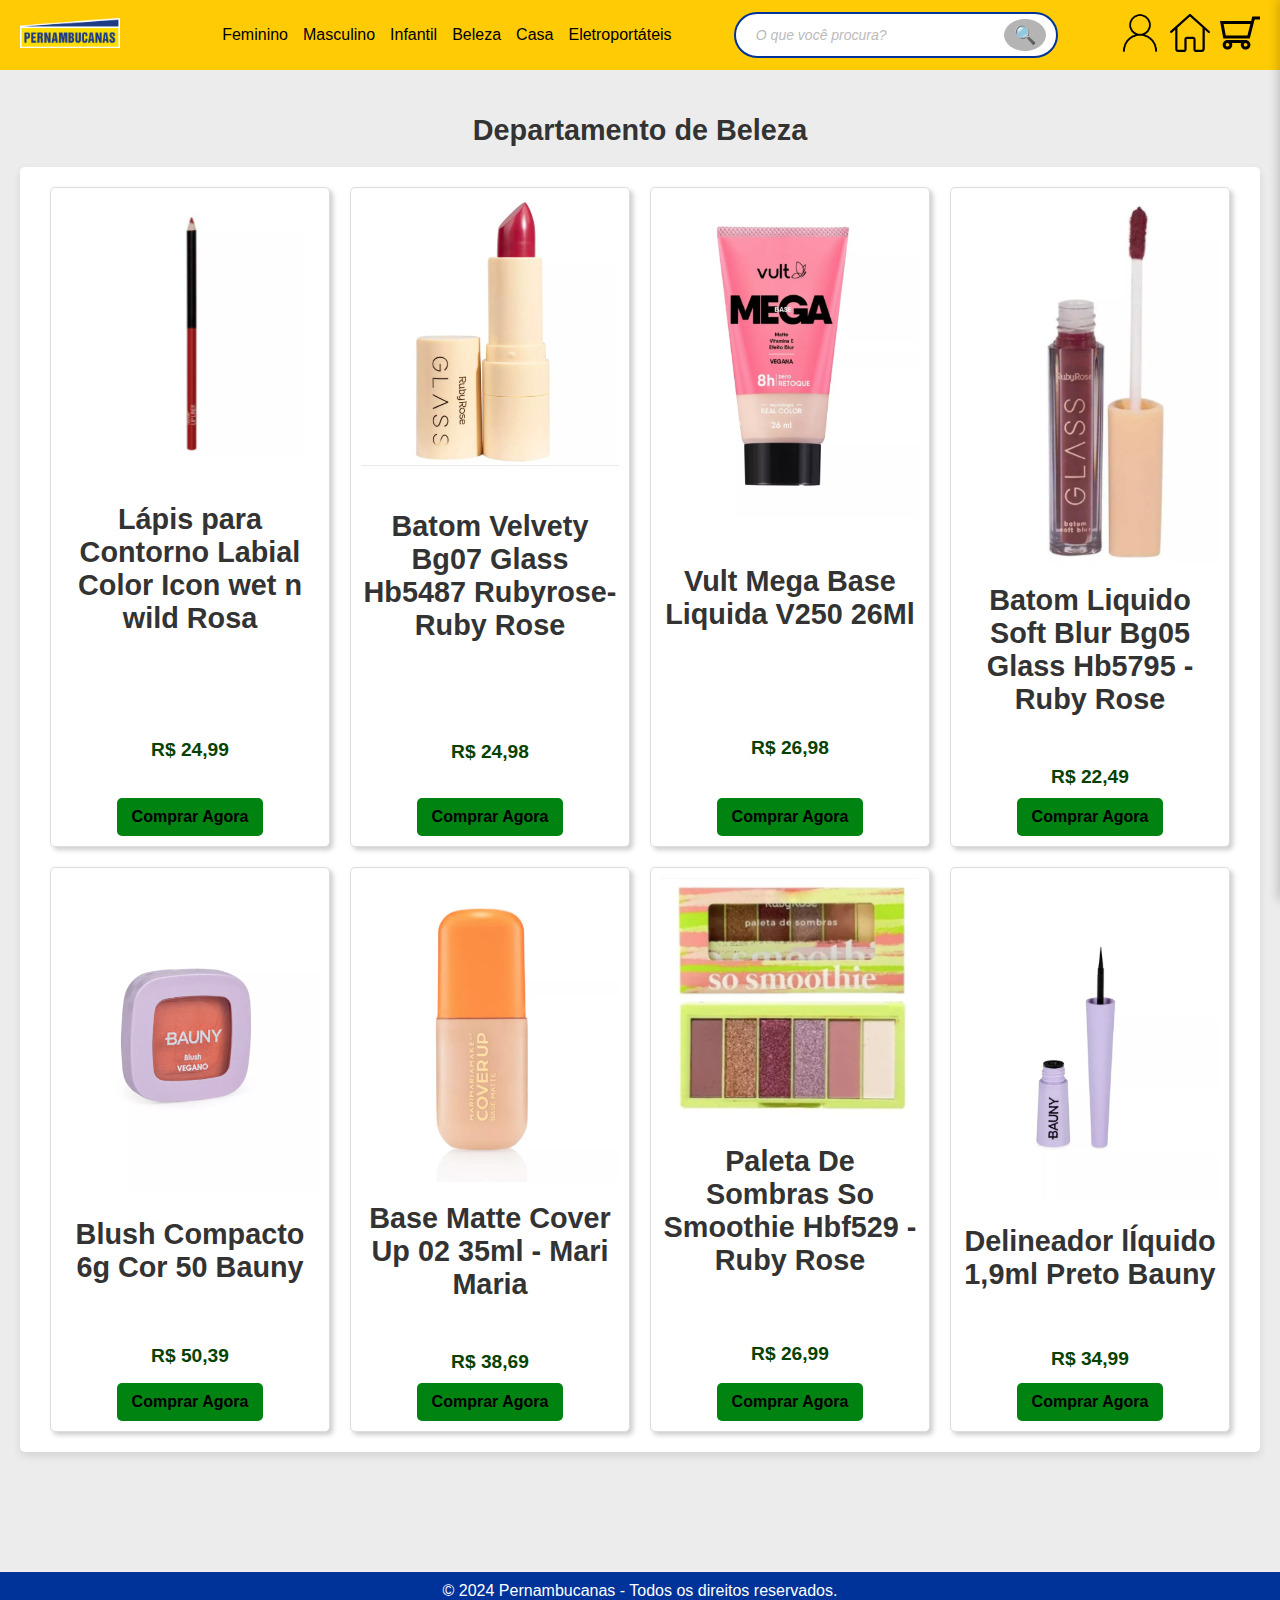
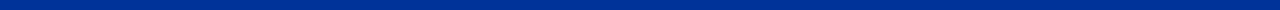
<file: beleza.html>
<!DOCTYPE html>
<html lang="pt-br">
<head>
  <meta charset="UTF-8">
  <meta name="viewport" content="width=device-width, initial-scale=1.0">
  <title>Pernambucanas</title>
  <link rel="icon" type="image/png" href="img/logo.png"/>
  <link rel="stylesheet" href="styles.css">
  <link rel="stylesheet" href="slide.css">
</head>

<body>
  <header>
    <div class="logo">
      <img src="img/logo.png" alt="Pernambucanas Logo" class="logo-img">
    </div>
    <nav>
      <ul>
        <li><a href="feminino.html">Feminino</a></li>
        <li><a href="masculino.html">Masculino</a></li>
        <li><a href="infantil.html">Infantil</a></li>
        <li><a href="beleza.html">Beleza</a></li>
        <li><a href="casa.html">Casa</a></li>
        <li><a href="eletroportaveis.html">Eletroportáteis</a></li>
      </ul>
    </nav>
    <div class="search-bar">
      <input type="text" placeholder="O que você procura?" class="search-input">
      <button class="search-button">🔍</button>
    </div>    
    <div class="header-buttons">
      <a href="index.html">
        <img src="img/cadastro.png" alt="Cadastro" class="signup-image">
      </a>
      <a href="home.html">
        <img src="img/home.svg" alt="Home" class="home-image"> 
      </a>

     <a id="cartButton">
      <img src="img/cart.svg" alt="Carrinho" class="cart-image">
     </a>
  </header>

  <div id="cartModal" class="cart-modal">
  <div class="cart-header">
    Carrinho de Compras
    <button id="closeCart" class="close-cart-btn">×</button>
  </div>
  <div class="cart-content" id="cartContent"></div>
  <div class="cart-footer">
    <button class="checkout-button">Finalizar Compra</button>
  </div>
</div>

  <script src="cart.js"></script>     
    
    <div class="container">
        <Left><h2>Departamento de Beleza</h2></Left> 
        <div id="section3">
            <div class="main">
                <div class="product">
                    <img src="img/lapiz.png" alt="Produto 1">
                    <h2> Lápis para Contorno Labial Color Icon wet n wild Rosa</h2>
                    <p></p>
                    <p class="price">R$ 24,99
                    </p>
                    <button onclick="addToCart('Lápis para Contorno Labial Color Icon wet n wild Rosa', 24.99, 'img/lapiz.png')">Comprar Agora</button>
                </div>

                <div class="product">
                    <img src="img/batom.png" alt="Produto 1">
                    <h2>Batom Velvety Bg07 Glass Hb5487 Rubyrose- Ruby Rose</h2>
                    <p></p>
                    <p class="price">R$ 24,98</p>
                    <button onclick="addToCart('Batom Velvety Bg07 Glass Hb5487 Rubyrose- Ruby Rose', 24.98, 'img/batom.png')">Comprar Agora</button>
                </div>

                <div class="product">
                    <img src="img/creme.png" alt="Produto 1">
                    <h2>Vult Mega Base Liquida V250 26Ml</h2>
                    <p></p>
                    <p class="price">R$ 26,98</p>
                    <button onclick="addToCart('Vult Mega Base Liquida V250 26Ml', 26.98, 'img/creme.png')">Comprar Agora</button>
                </div>

                  <div class="product">
                    <img src="img/glos.png" alt="Produto 1">
                    <h2>Batom Liquido Soft Blur Bg05 Glass Hb5795 - Ruby Rose</h2>
                    <p></p>
                    <p class="price">R$ 22,49</p>
                    <button onclick="addToCart('Batom Liquido Soft Blur Bg05 Glass Hb5795 - Ruby Rose', 22.49, 'img/glos.png')">Comprar Agora</button>
                </div>

                <div class="product">
                    <img src="img/pó.png" alt="Produto 1">
                    <h2> Blush Compacto 6g Cor 50 Bauny</h2>
                    <p></p>
                    <p class="price">R$ 50,39</p>
                    <button onclick="addToCart('Blush Compacto 6g Cor 50 Bauny', 50.39, 'img/pó.png')">Comprar Agora</button>
                </div>

                <div class="product">
                    <img src="img/base.png" alt="Produto 1">
                    <h2>Base Matte Cover Up 02 35ml - Mari Maria</h2>
                    <p></p>
                    <p class="price">R$ 38,69</p>
                    <button onclick="addToCart('Base Matte Cover Up 02 35ml - Mari Maria', 38.69, 'img/base.png')">Comprar Agora</button>
                </div>

                <div class="product">
                    <img src="img/paleta.png" alt="Produto 1">
                    <h2>Paleta De Sombras So Smoothie Hbf529 - Ruby Rose</h2>
                    <p></p>
                    <p class="price">R$ 26,99</p>
                    <button onclick="addToCart('Paleta De Sombras So Smoothie Hbf529 - Ruby Rose', 26.99, 'img/paleta.png')">Comprar Agora</button>
                </div>

                <div class="product">
                    <img src="img/delineador.png" alt="Produto 1">
                    <h2>Delineador lÍquido 1,9ml Preto Bauny</h2>
                    <p></p>
                    <p class="price">R$ 34,99</p>
                    <button onclick="addToCart('Delineador lÍquido 1,9ml Preto Bauny', 34.99, 'img/delineador.png')">Comprar Agora</button>
                </div>
            </div>
        </div>
    </div>
    <footer>
      &copy; 2024 Pernambucanas - Todos os direitos reservados.
  </footer>


</body>

</html>
</file>
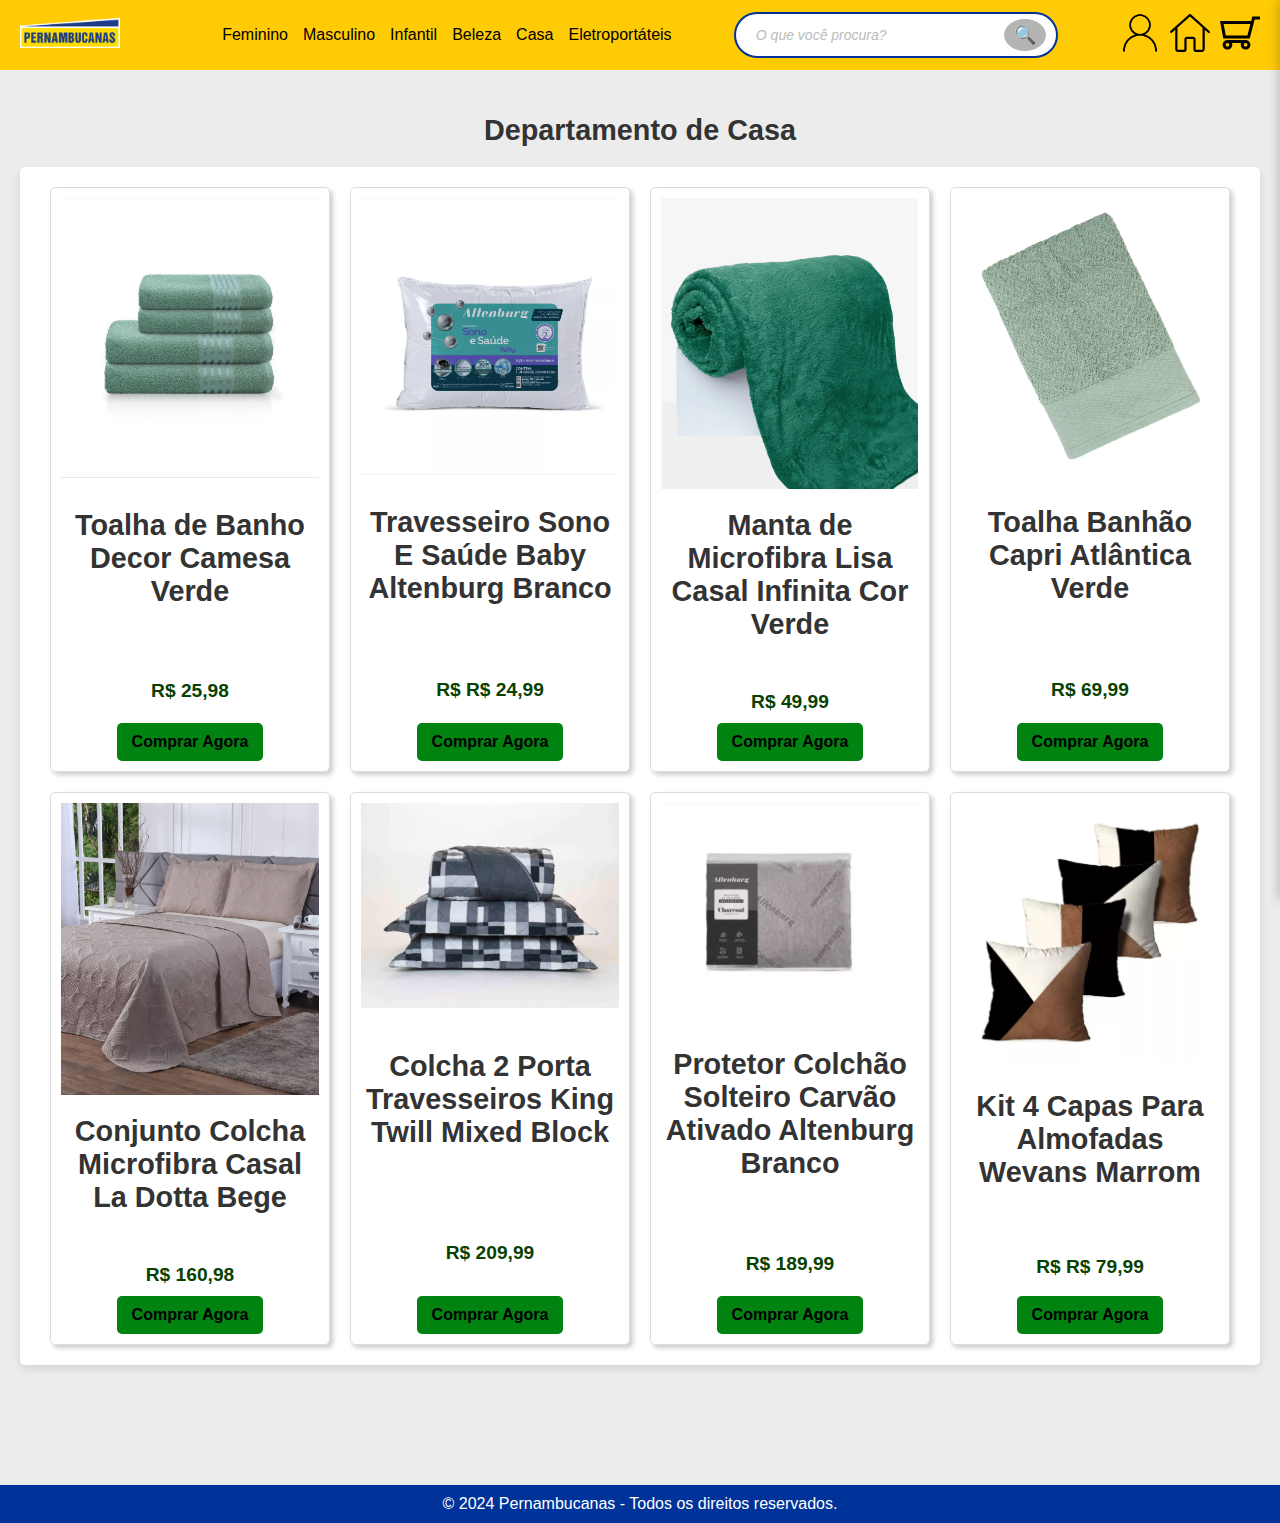
<file: casa.html>
<!DOCTYPE html>
<html lang="pt-br">
<head>
  <meta charset="UTF-8">
  <meta name="viewport" content="width=device-width, initial-scale=1.0">
  <title>Pernambucanas</title>
  <link rel="icon" type="image/png" href="img/logo.png"/>
  <link rel="stylesheet" href="styles.css">
  <link rel="stylesheet" href="slide.css">
</head>

<body>
  <header>
    <div class="logo">
      <img src="img/logo.png" alt="Pernambucanas Logo" class="logo-img">
    </div>
    <nav>
      <ul>
        <li><a href="feminino.html">Feminino</a></li>
        <li><a href="masculino.html">Masculino</a></li>
        <li><a href="infantil.html">Infantil</a></li>
        <li><a href="beleza.html">Beleza</a></li>
        <li><a href="casa.html">Casa</a></li>
        <li><a href="eletroportateis.html">Eletroportáteis</a></li>
      </ul>
    </nav>
    <div class="search-bar">
      <input type="text" placeholder="O que você procura?" class="search-input">
      <button class="search-button">🔍</button>
    </div>    
    <div class="header-buttons">
      <a href="index.html">
        <img src="img/cadastro.png" alt="Cadastro" class="signup-image">
      </a>
      <a href="home.html">
        <img src="img/home.svg" alt="Home" class="home-image"> 
      </a>

     <a id="cartButton">
      <img src="img/cart.svg" alt="Carrinho" class="cart-image">
     </a>
  </header>
       
  <div id="cartModal" class="cart-modal">
    <div class="cart-header">
      Carrinho de Compras
      <button id="closeCart" class="close-cart-btn">×</button>
    </div>
    <div class="cart-content" id="cartContent"></div>
    <div class="cart-footer">
      <button class="checkout-button">Finalizar Compra</button>
    </div>
  </div>
  
    <script src="cart.js"></script>
    
    <div class="container">
        <Left><h2>Departamento de Casa</h2></Left> 
        <div id="section3">
            <div class="main">
                <div class="product">
                    <img src="img/toalha.png" alt="Produto 1">
                    <h2>Toalha de Banho Decor Camesa Verde</h2>
                    <p></p>
                    <p class="price">R$ 25,98
                    </p>
                    <button onclick="addToCart('Toalha de Banho Decor Camesa Verde', 25.98, 'img/toalha.png')">Comprar Agora</button>
                </div>

                <div class="product">
                    <img src="img/traviseiro.png" alt="Produto 1">
                    <h2>Travesseiro Sono E Saúde Baby Altenburg Branco</h2>
                    <p></p>
                    <p class="price">R$ R$ 24,99</p>
                    <button onclick="addToCart('Travesseiro Sono E Saúde Baby Altenburg Branco', 24.99, 'img/traviseiro.png')">Comprar Agora</button>
                </div>

                <div class="product">
                    <img src="img/manta.png" alt="Produto 1">
                    <h2>Manta de Microfibra Lisa Casal Infinita Cor Verde</h2>
                    <p></p>
                    <p class="price">R$ 49,99</p>
                    <button onclick="addToCart('Manta de Microfibra Lisa Casal Infinita Cor Verde', 49.99, 'img/manta.png')">Comprar Agora</button>
                </div>

                  <div class="product">
                    <img src="img/toalhaverde.png" alt="Produto 1">
                    <h2>Toalha Banhão Capri Atlântica Verde</h2>
                    <p></p>
                    <p class="price">R$ 69,99</p>
                    <button onclick="addToCart('Toalha Banhão Capri Atlântica Verde', 69.99, 'img/toalhaverde.png')">Comprar Agora</button>
                </div>

                <div class="product">
                    <img src="img/cama.png" alt="Produto 1">
                    <h2>Conjunto Colcha Microfibra Casal La Dotta Bege</h2>
                    <p></p>
                    <p class="price">R$ 160,98</p>
                    <button onclick="addToCart('Conjunto Colcha Microfibra Casal La Dotta Bege', 160.98, 'img/cama.png')">Comprar Agora</button>
                </div>

                <div class="product">
                    <img src="img/sla.png" alt="Produto 1">
                    <h2>Colcha 2 Porta Travesseiros King Twill Mixed Block</h2>
                    <p></p>
                    <p class="price">R$ 209,99</p>
                    <button onclick="addToCart('Colcha 2 Porta Travesseiros King Twill Mixed Block', 209.99, 'img/sla.png')">Comprar Agora</button>
                </div>

                <div class="product">
                    <img src="img/protetor.png" alt="Produto 1">
                    <h2>Protetor Colchão Solteiro Carvão Ativado Altenburg Branco</h2>
                    <p></p>
                    <p class="price">R$ 189,99</p>
                    <button onclick="addToCart('Protetor Colchão Solteiro Carvão Ativado Altenburg Branco', 189.99, 'img/protetor.png')">Comprar Agora</button>
                </div>

                <div class="product">
                    <img src="img/almofada.png" alt="Produto 1">
                    <h2>Kit 4 Capas Para Almofadas Wevans Marrom</h2>
                    <p></p>
                    <p class="price">R$ R$ 79,99</p>
                    <button onclick="addToCart('Kit 4 Capas Para Almofadas Wevans Marrom', 79.99, 'img/almofada.png')">Comprar Agora</button>
                </div>
            </div>
        </div>
    </div>
    <footer>
      &copy; 2024 Pernambucanas - Todos os direitos reservados.
  </footer>


</body>

</html>
</file>
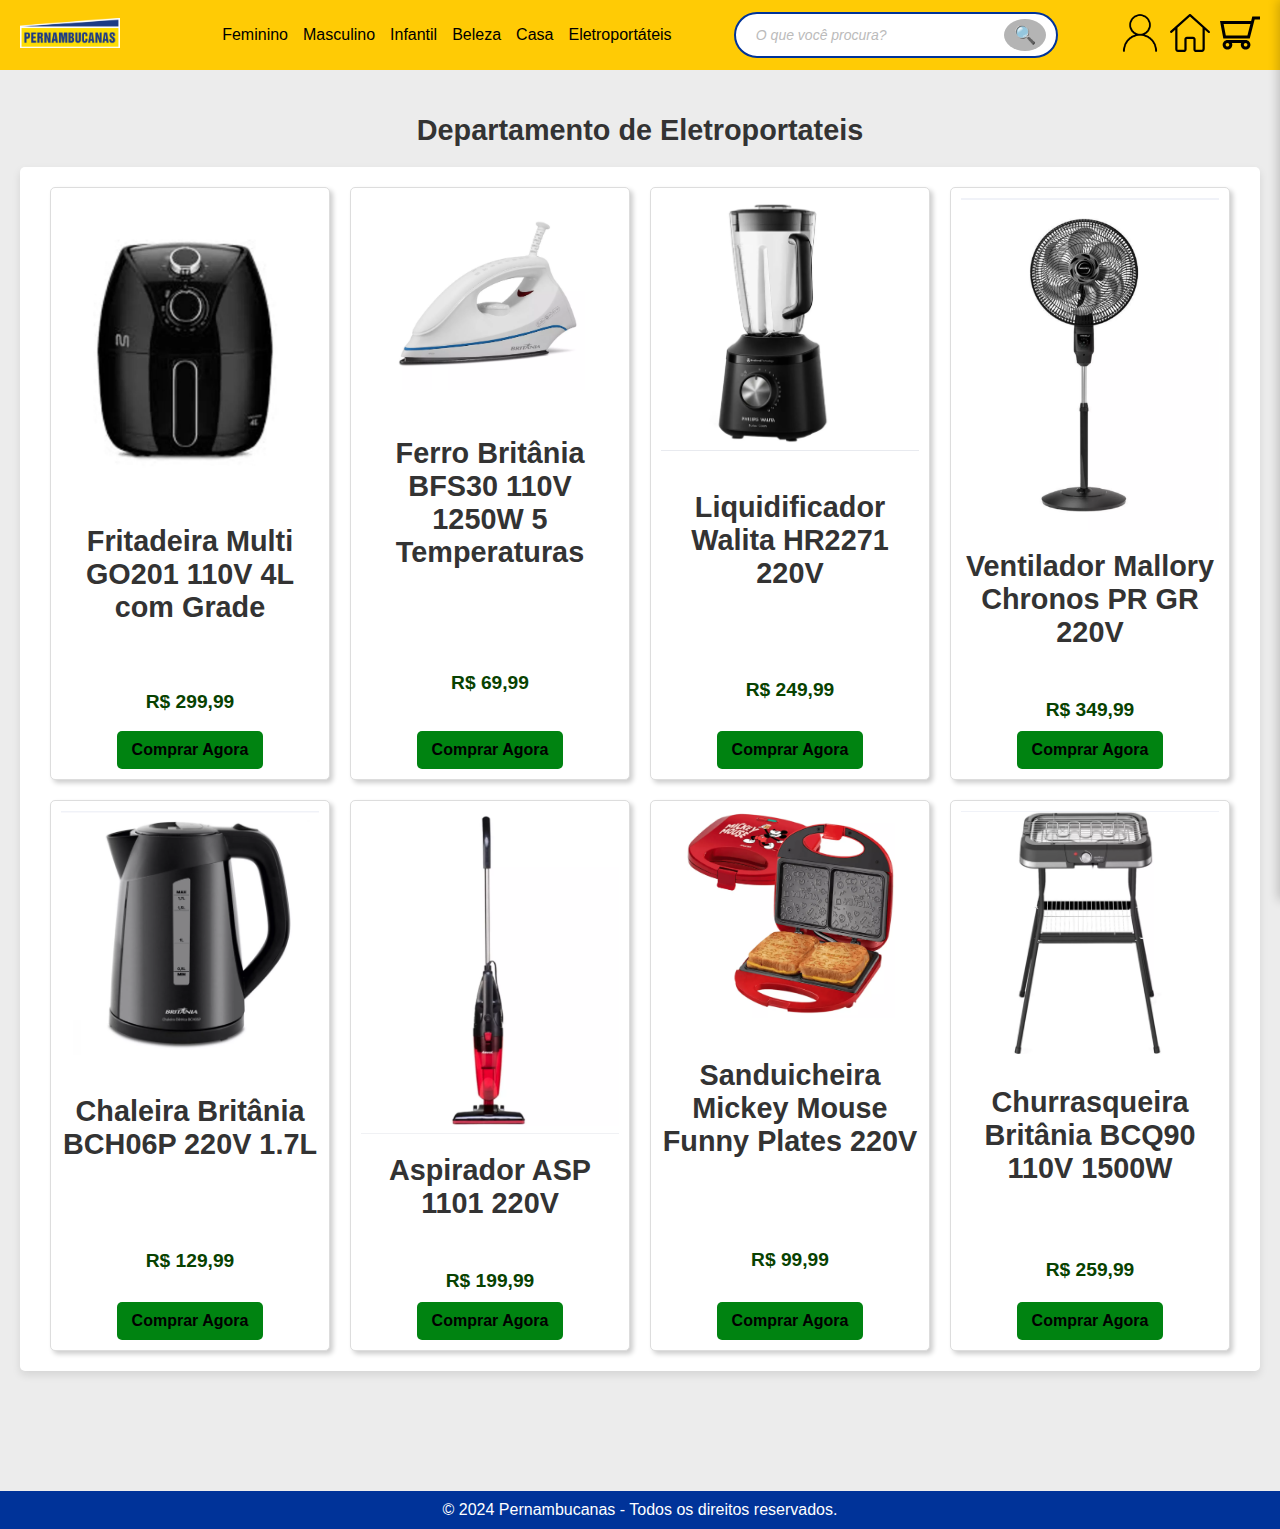
<file: eletroportateis.html>
<!DOCTYPE html>
<html lang="pt-br">
<head>
  <meta charset="UTF-8">
  <meta name="viewport" content="width=device-width, initial-scale=1.0">
  <title>Pernambucanas</title>
  <link rel="icon" type="image/png" href="img/logo.png"/>
  <link rel="stylesheet" href="styles.css">
  <link rel="stylesheet" href="slide.css">
</head>

<body>
  <header>
    <div class="logo">
      <img src="img/logo.png" alt="Pernambucanas Logo" class="logo-img">
    </div>
    <nav>
      <ul>
        <li><a href="feminino.html">Feminino</a></li>
        <li><a href="masculino.html">Masculino</a></li>
        <li><a href="infantil.html">Infantil</a></li>
        <li><a href="beleza.html">Beleza</a></li>
        <li><a href="casa.html">Casa</a></li>
        <li><a href="eletroportateis.html">Eletroportáteis</a></li>
      </ul>
    </nav>
    <div class="search-bar">
      <input type="text" placeholder="O que você procura?" class="search-input">
      <button class="search-button">🔍</button>
    </div>    
    <div class="header-buttons">
      <a href="index.html">
        <img src="img/cadastro.png" alt="Cadastro" class="signup-image">
      </a>
      <a href="home.html">
        <img src="img/home.svg" alt="Home" class="home-image"> 
      </a>

     <a id="cartButton">
      <img src="img/cart.svg" alt="Carrinho" class="cart-image">
     </a>
  </header>
       
  <div id="cartModal" class="cart-modal">
    <div class="cart-header">
      Carrinho de Compras
      <button id="closeCart" class="close-cart-btn">×</button>
    </div>
    <div class="cart-content" id="cartContent"></div>
    <div class="cart-footer">
      <button class="checkout-button">Finalizar Compra</button>
    </div>
  </div>
  
    <script src="cart.js"></script>
    
    <div class="container">
        <Left><h2>Departamento de Eletroportateis</h2></Left> 
        <div id="section3">
            <div class="main">
                <div class="product">
                    <img src="img/fritadeira.png" alt="Produto 1">
                    <h2>Fritadeira Multi GO201 110V 4L com Grade</h2>
                    <p></p>
                    <p class="price">R$ 299,99
                    </p>
                    <button onclick="addToCart('Fritadeira Multi GO201 110V 4L com Grade', 299.99, 'img/fritadeira.png')">Comprar Agora</button>
                </div>

                <div class="product">
                    <img src="img/ferro.png" alt="Produto 1">
                    <h2>Ferro Britânia BFS30 110V 1250W 5 Temperaturas</h2>
                    <p></p>
                    <p class="price">R$ 69,99</p>
                    <button onclick="addToCart('Ferro Britânia BFS30 110V 1250W 5 Temperaturas', 69.99, 'img/ferro.png')">Comprar Agora</button>
                </div>

                <div class="product">
                    <img src="img/liquidificador.png" alt="Produto 1">
                    <h2>Liquidificador Walita HR2271 220V</h2>
                    <p></p>
                    <p class="price">R$ 249,99</p>
                    <button onclick="addToCart('Liquidificador Walita HR2271 220V', 249.99, 'img/liquidificador.png')">Comprar Agora</button>
                </div>

                  <div class="product">
                    <img src="img/ventilador.png" alt="Produto 1">
                    <h2>Ventilador Mallory Chronos PR GR 220V</h2>
                    <p></p>
                    <p class="price">R$ 349,99</p>
                    <button onclick="addToCart('Ventilador Mallory Chronos PR GR 220V', 349.99, 'img/ventilador.png')">Comprar Agora</button>
                </div>

                <div class="product">
                    <img src="img/chaleira.png" alt="Produto 1">
                    <h2>Chaleira Britânia BCH06P 220V 1.7L</h2>
                    <p></p>
                    <p class="price">R$ 129,99</p>
                    <button onclick="addToCart('Chaleira Britânia BCH06P 220V 1.7L', 129.99, 'img/chaleira.png')">Comprar Agora</button>
                </div>

                <div class="product">
                    <img src="img/aprt.png" alt="Produto 1">
                    <h2>Aspirador ASP 1101 220V</h2>
                    <p></p>
                    <p class="price">R$ 199,99</p>
                    <button onclick="addToCart('Aspirador ASP 1101 220V', 199.99, 'img/aprt.png')">Comprar Agora</button>
                </div>

                <div class="product">
                    <img src="img/sanduiche.png" alt="Produto 1">
                    <h2>Sanduicheira Mickey Mouse Funny Plates 220V</h2>
                    <p></p>
                    <p class="price">R$ 99,99</p>
                    <button onclick="addToCart('Sanduicheira Mickey Mouse Funny Plates 220V', 99.99, 'img/sanduiche.png')">Comprar Agora</button>
                </div>

                <div class="product">
                    <img src="img/churras.png" alt="Produto 1">
                    <h2>Churrasqueira Britânia BCQ90 110V 1500W</h2>
                    <p></p>
                    <p class="price">R$ 259,99</p>
                    <button onclick="addToCart('Churrasqueira Britânia BCQ90 110V 1500W', 259.99, 'img/churras.png')">Comprar Agora</button>
                </div>
            </div>
        </div>
    </div>
    <footer>
      &copy; 2024 Pernambucanas - Todos os direitos reservados.
  </footer>


</body>

</html>
</file>
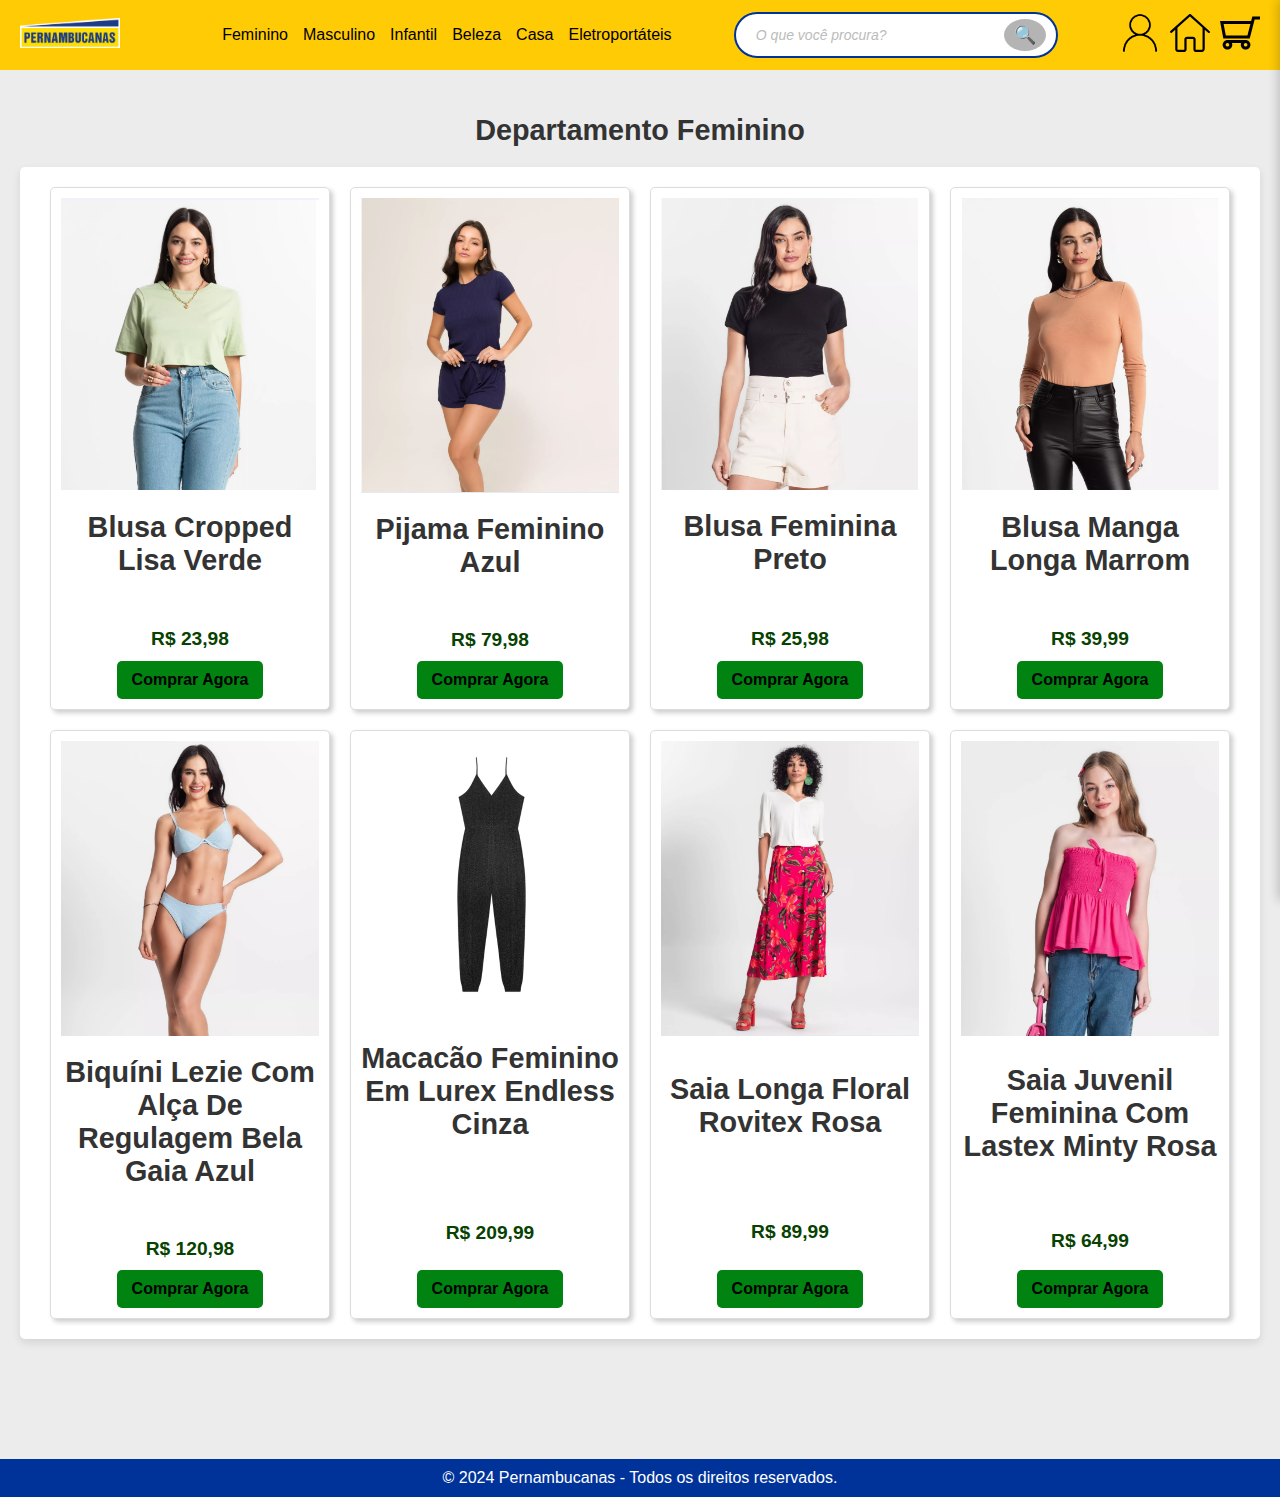
<file: feminino.html>
<!DOCTYPE html>
<html lang="pt-br">
<head>
  <meta charset="UTF-8">
  <meta name="viewport" content="width=device-width, initial-scale=1.0">
  <title>Pernambucanas</title>
  <link rel="icon" type="image/png" href="img/logo.png"/>
  <link rel="stylesheet" href="styles.css">
  <link rel="stylesheet" href="slide.css">
</head>

<body>
  <header>
    <div class="logo">
      <img src="img/logo.png" alt="Pernambucanas Logo" class="logo-img">
    </div>
    <nav>
      <ul>
        <li><a href="feminino.html">Feminino</a></li>
        <li><a href="masculino.html">Masculino</a></li>
        <li><a href="infantil.html">Infantil</a></li>
        <li><a href="beleza.html">Beleza</a></li>
        <li><a href="casa.html">Casa</a></li>
        <li><a href="eletroportateis.html">Eletroportáteis</a></li>
      </ul>
    </nav>
    <div class="search-bar">
      <input type="text" placeholder="O que você procura?" class="search-input">
      <button class="search-button">🔍</button>
    </div>    
    <div class="header-buttons">
      <a href="index.html">
        <img src="img/cadastro.png" alt="Cadastro" class="signup-image">
      </a>
      <a href="home.html">
        <img src="img/home.svg" alt="Home" class="home-image"> 
      </a>

     <a id="cartButton">
      <img src="img/cart.svg" alt="Carrinho" class="cart-image">
     </a>
  </header>

  <div id="cartModal" class="cart-modal">
  <div class="cart-header">
    Carrinho de Compras
    <button id="closeCart" class="close-cart-btn">×</button>
  </div>
  <div class="cart-content" id="cartContent"></div>
  <div class="cart-footer">
    <button class="checkout-button">Finalizar Compra</button>
  </div>
</div>

  <script src="cart.js"></script>     
    
    <div class="container">
        <Left><h2>Departamento Feminino</h2></Left> 
        <div id="section3">
            <div class="main">
                <div class="product">
                    <img src="img/img.blusaverde.png" alt="Produto 1">
                    <h2>Blusa Cropped Lisa Verde</h2>
                    <p></p>
                    <p class="price">R$ 23,98
                    </p>
                    <button onclick="addToCart('Blusa Cropped Lisa Verde', 23.98, 'img/blusaverde.png')">Comprar Agora</button>
                </div>

                <div class="product">
                    <img src="img/pijama.png" alt="Produto 1">
                    <h2>Pijama Feminino Azul</h2>
                    <p></p>
                    <p class="price">R$ 79,98</p>
                    <button onclick="addToCart('Pijama Feminino Azul', 78.98, 'img/pijama.png')">Comprar Agora</button>
                </div>

                <div class="product">
                    <img src="img/ribana.png" alt="Produto 1">
                    <h2>Blusa Feminina Preto</h2>
                    <p></p>
                    <p class="price">R$ 25,98</p>
                    <button onclick="addToCart('Blusa Feminina Preto', 25.98, 'img/ribana.png')">Comprar Agora</button>
                </div>

                  <div class="product">
                    <img src="img/manga.png" alt="Produto 1">
                    <h2>Blusa Manga Longa Marrom</h2>
                    <p></p>
                    <p class="price">R$ 39,99</p>
                    <button onclick="addToCart('Blusa Manga Longa Marrom', 38.99, 'img/manga.png')">Comprar Agora</button>
                </div>

                <div class="product">
                    <img src="img/biquini.png" alt="Produto 1">
                    <h2>Biquíni Lezie Com Alça De Regulagem Bela Gaia Azul</h2>
                    <p></p>
                    <p class="price">R$ 120,98</p>
                    <button onclick="addToCart('Biquíni Lezie Com Alça De Regulagem Bela Gaia Azul', 120.98, 'img/biquini.png')">Comprar Agora</button>
                </div>

                <div class="product">
                    <img src="img/macaco.png" alt="Produto 1">
                    <h2>Macacão Feminino Em Lurex Endless Cinza</h2>
                    <p></p>
                    <p class="price">R$ 209,99</p>
                    <button onclick="addToCart('Macacão Feminino Em Lurex Endless Cinza', 209.99, 'img/macaco.png')">Comprar Agora</button>
                </div>

                <div class="product">
                    <img src="img/saia.png" alt="Produto 1">
                    <h2>Saia Longa Floral Rovitex Rosa</h2>
                    <p></p>
                    <p class="price">R$ 89,99</p>
                    <button onclick="addToCart('Saia Longa Floral Rovitex Rosa', 89.99, 'img/saia.png')">Comprar Agora</button>
                </div>

                <div class="product">
                    <img src="img/saiarosa.png" alt="Produto 1">
                    <h2>Saia Juvenil Feminina Com Lastex Minty Rosa</h2>
                    <p></p>
                    <p class="price">R$ 64,99</p>
                    <button onclick="addToCart('Saia Juvenil Feminina Com Lastex Minty Rosa', 64.99, 'img/saiarosa.png')">Comprar Agora</button>
                </div>
            </div>
        </div>
    </div>
    <footer>
      &copy; 2024 Pernambucanas - Todos os direitos reservados.
  </footer>


</body>

</html>
</file>
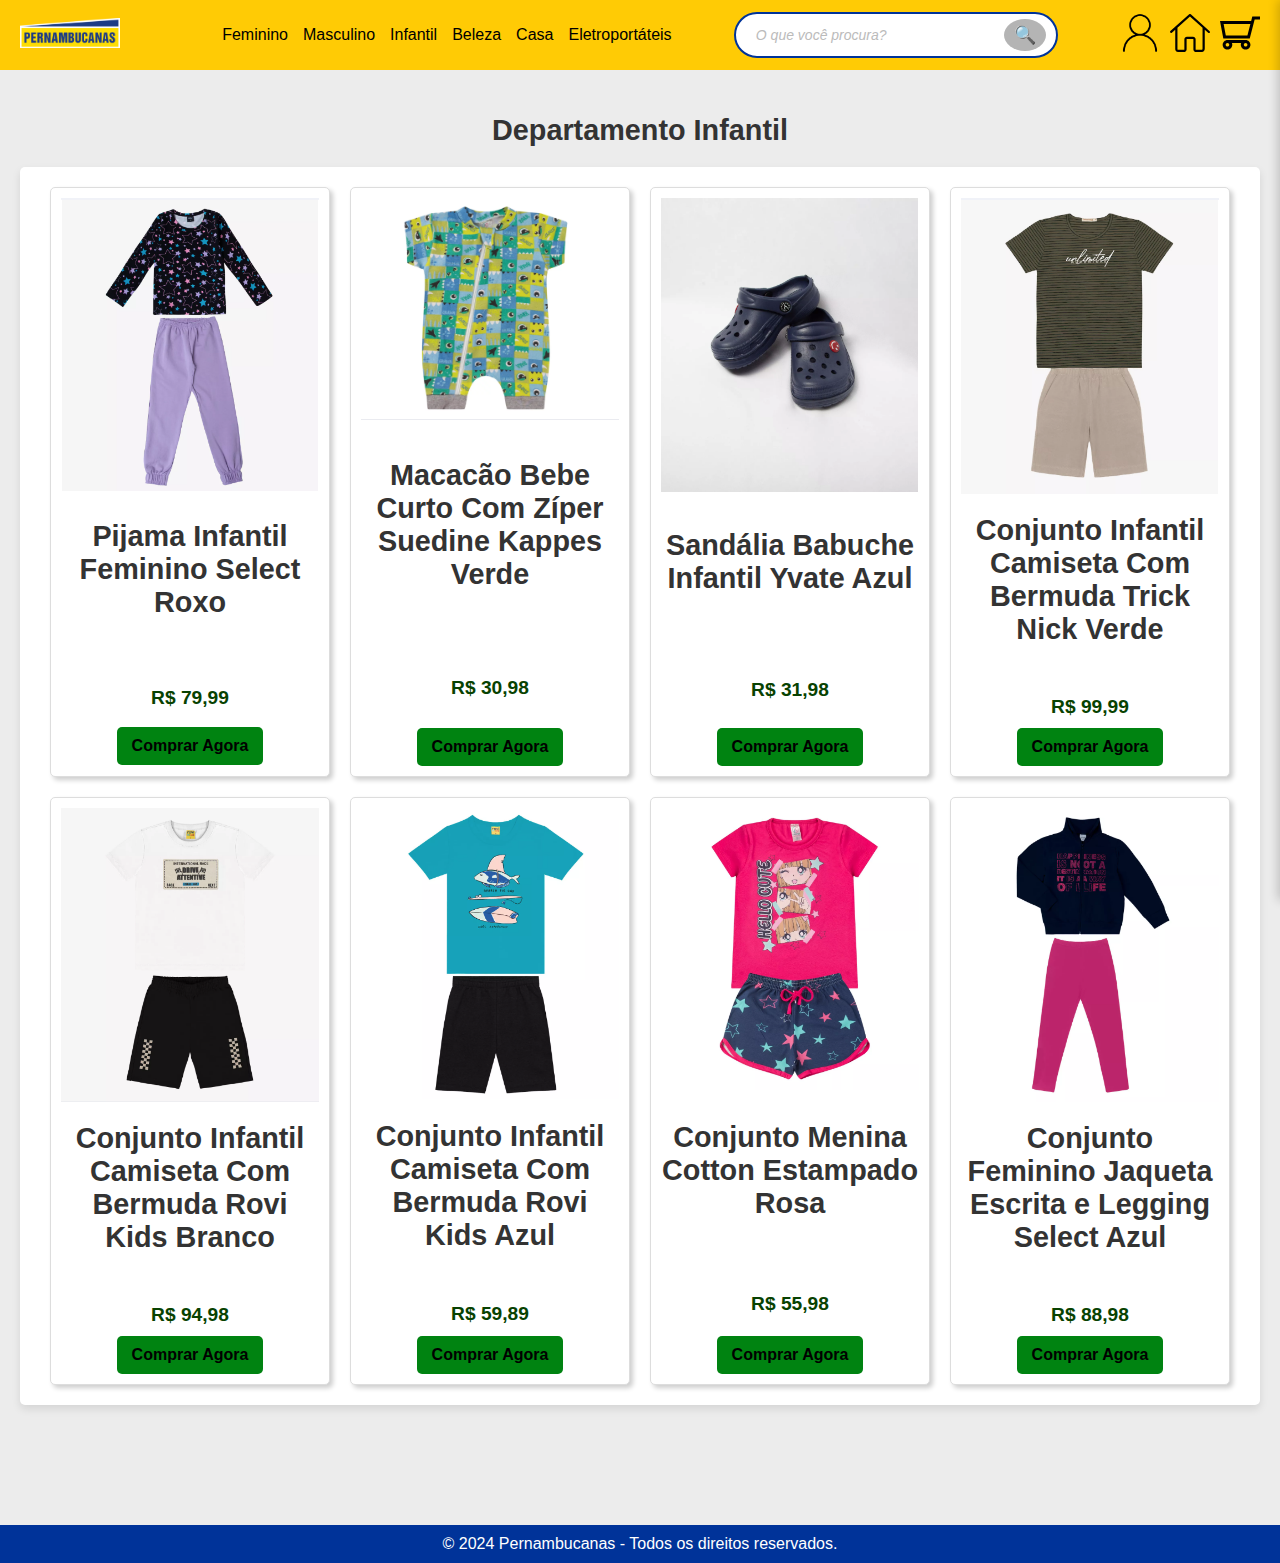
<file: infantil.html>
<!DOCTYPE html>
<html lang="pt-br">
<head>
  <meta charset="UTF-8">
  <meta name="viewport" content="width=device-width, initial-scale=1.0">
  <title>Pernambucanas</title>
  <link rel="icon" type="image/png" href="img/logo.png"/>
  <link rel="stylesheet" href="styles.css">
  <link rel="stylesheet" href="slide.css">
</head>

<body>
  <header>
    <div class="logo">
      <img src="img/logo.png" alt="Pernambucanas Logo" class="logo-img">
    </div>
    <nav>
      <ul>
        <li><a href="feminino.html">Feminino</a></li>
        <li><a href="masculino.html">Masculino</a></li>
        <li><a href="infantil.html">Infantil</a></li>
        <li><a href="beleza.html">Beleza</a></li>
        <li><a href="casa.html">Casa</a></li>
        <li><a href="eletroportateis.html">Eletroportáteis</a></li>
      </ul>
    </nav>
    <div class="search-bar">
      <input type="text" placeholder="O que você procura?" class="search-input">
      <button class="search-button">🔍</button>
    </div>    
    <div class="header-buttons">
      <a href="index.html">
        <img src="img/cadastro.png" alt="Cadastro" class="signup-image">
      </a>
      <a href="home.html">
        <img src="img/home.svg" alt="Home" class="home-image"> 
      </a>

     <a id="cartButton">
      <img src="img/cart.svg" alt="Carrinho" class="cart-image">
     </a>
  </header>
       
  <div id="cartModal" class="cart-modal">
    <div class="cart-header">
      Carrinho de Compras
      <button id="closeCart" class="close-cart-btn">×</button>
    </div>
    <div class="cart-content" id="cartContent"></div>
    <div class="cart-footer">
      <button class="checkout-button">Finalizar Compra</button>
    </div>
  </div>
  
    <script src="cart.js"></script>
    
    <div class="container">
        <Left><h2>Departamento Infantil</h2></Left> 
        <div id="section3">
            <div class="main">
                <div class="product">
                    <img src="img/pijamainfatil.png" alt="Produto 1">
                    <h2>Pijama Infantil Feminino Select Roxo</h2>
                    <p></p>
                    <p class="price">R$ 79,99
                    </p>
                    <button onclick="addToCart('Pijama Infantil Feminino Select Roxo', 79.99, 'img/pijamainfatil.png')">Comprar Agora</button>
                </div>

                <div class="product">
                    <img src="img/menzinho.png" alt="Produto 1">
                    <h2>Macacão Bebe Curto Com Zíper Suedine Kappes Verde</h2>
                    <p></p>
                    <p class="price">R$ 30,98</p>
                    <button onclick="addToCart('Macacão Bebe Curto Com Zíper Suedine Kappes Verde', 30.98, 'img/menzinho.png')">Comprar Agora</button>
                </div>

                <div class="product">
                    <img src="img/papete.png" alt="Produto 1">
                    <h2>Sandália Babuche Infantil Yvate Azul</h2>
                    <p></p>
                    <p class="price">R$ 31,98</p>
                    <button onclick="addToCart('Sandália Babuche Infantil Yvate Azul', 31.98, 'img/papete.png')">Comprar Agora</button>
                </div>

                  <div class="product">
                    <img src="img/conjuntom.png" alt="Produto 1">
                    <h2>Conjunto Infantil Camiseta Com Bermuda Trick Nick Verde</h2>
                    <p></p>
                    <p class="price">R$ 99,99</p>
                    <button onclick="addToCart('Conjunto Infantil Camiseta Com Bermuda Trick Nick Verde', 99.99, 'img/conjuntom.png')">Comprar Agora</button>
                </div>

                <div class="product">
                    <img src="img/conjuntob.png" alt="Produto 1">
                    <h2>Conjunto Infantil Camiseta Com Bermuda Rovi Kids Branco</h2>
                    <p></p>
                    <p class="price">R$ 94,98</p>
                    <button onclick="addToCart('Conjunto Infantil Camiseta Com Bermuda Rovi Kids Branco', 94.98, 'img/conjuntob.png')">Comprar Agora</button>
                </div>

                <div class="product">
                    <img src="img/conjuntoa.png" alt="Produto 1">
                    <h2>Conjunto Infantil Camiseta Com Bermuda Rovi Kids Azul</h2>
                    <p></p>
                    <p class="price">R$ 59,89</p>
                    <button onclick="addToCart('Conjunto Infantil Camiseta Com Bermuda Rovi Kids Azul', 59.89, 'img/conjuntoa.png')">Comprar Agora</button>
                </div>

                <div class="product">
                    <img src="img/roupinhaf.png" alt="Produto 1">
                    <h2>Conjunto Menina Cotton Estampado Rosa</h2>
                    <p></p>
                    <p class="price">R$ 55,98</p>
                    <button onclick="addToCart('Conjunto Menina Cotton Estampado Rosa', 55.98, 'img/roupinhaf.png')">Comprar Agora</button>
                </div>

                <div class="product">
                    <img src="img/blusinhan.png" alt="Produto 1">
                    <h2>Conjunto Feminino Jaqueta Escrita e Legging Select Azul</h2>
                    <p></p>
                    <p class="price">R$ 88,98</p>
                    <button onclick="addToCart('Conjunto Feminino Jaqueta Escrita e Legging Select Azul', 88.98, 'img/blusinhan.png')">Comprar Agora</button>
                </div>
            </div>
        </div>
    </div>
    <footer>
      &copy; 2024 Pernambucanas - Todos os direitos reservados.
  </footer>


</body>

</html>
</file>
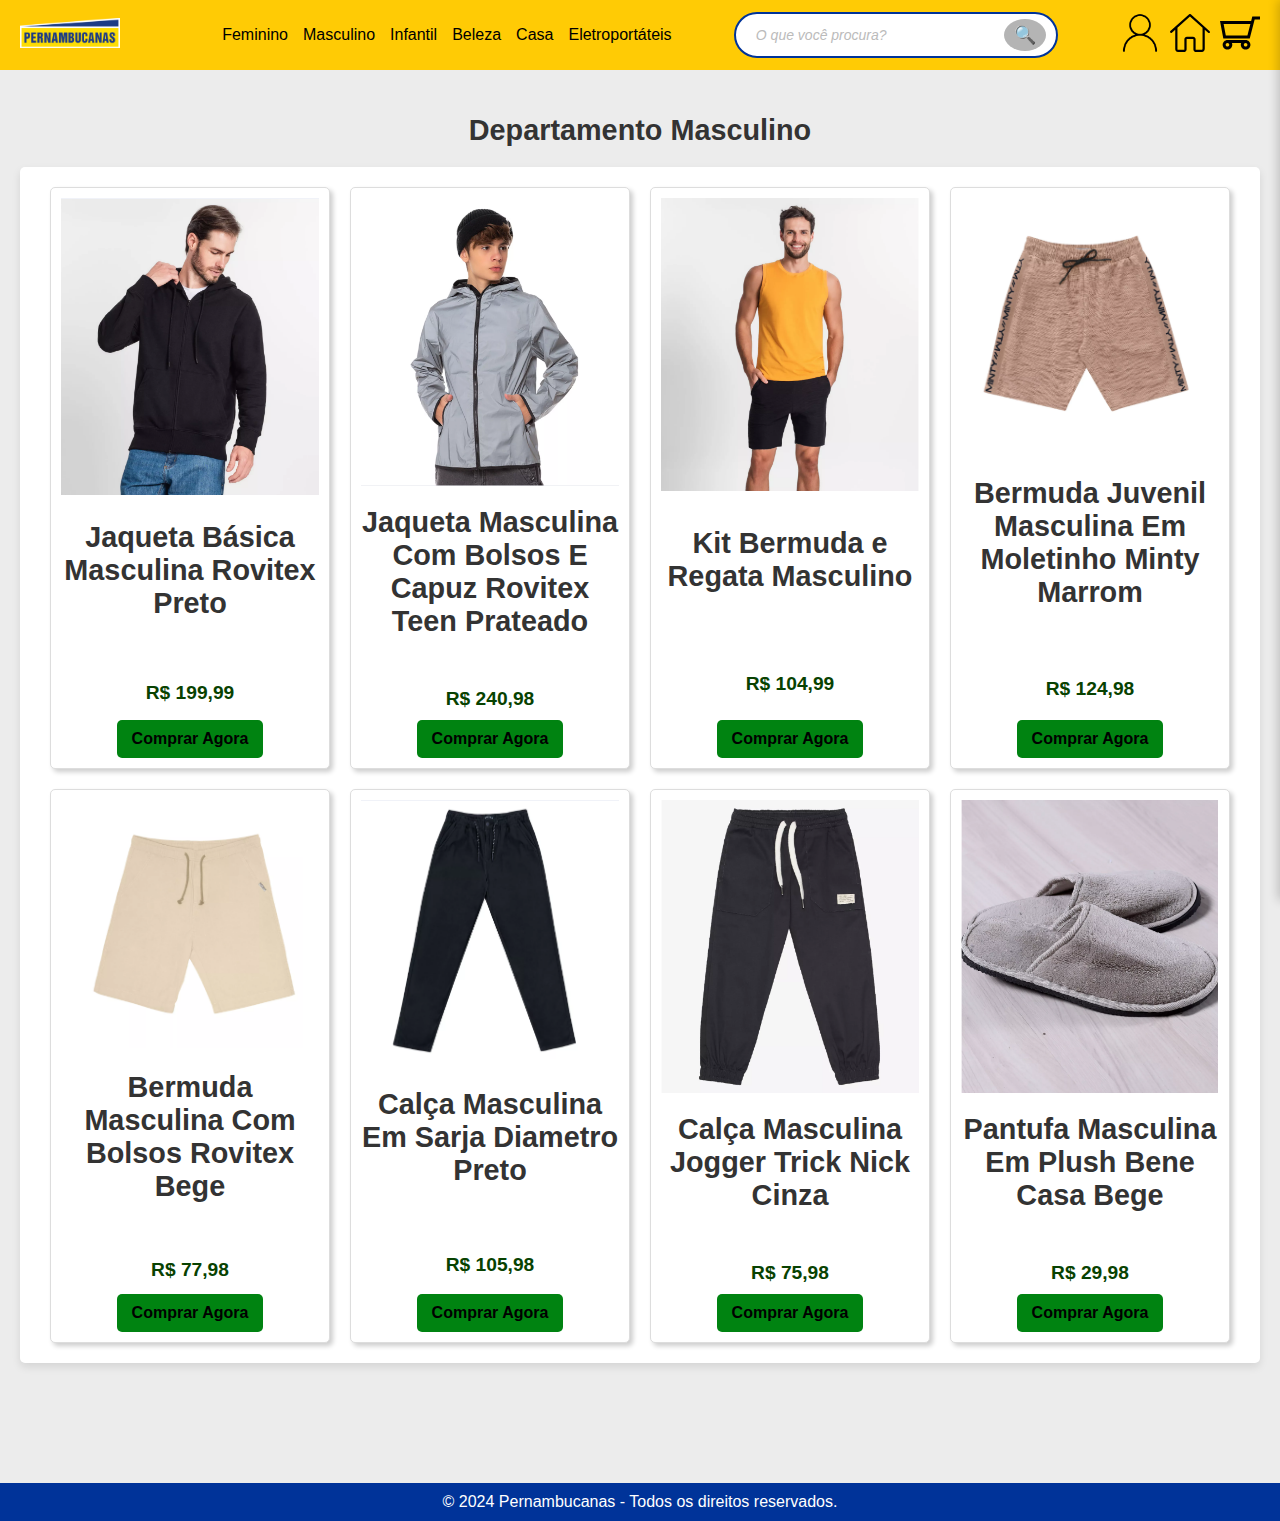
<file: masculino.html>
<!DOCTYPE html>
<html lang="pt-br">
<head>
  <meta charset="UTF-8">
  <meta name="viewport" content="width=device-width, initial-scale=1.0">
  <title>Pernambucanas</title>
  <link rel="icon" type="image/png" href="img/logo.png"/>
  <link rel="stylesheet" href="styles.css">
  <link rel="stylesheet" href="slide.css">
</head>

<body>
  <header>
    <div class="logo">
        <img src="img/logo.png" alt="Pernambucanas Logo" class="logo-img">
      </div>
    <nav>
        <ul>
          <li><a href="feminino.html">Feminino</a></li>
          <li><a href="masculino.html">Masculino</a></li>
          <li><a href="infantil.html">Infantil</a></li>
          <li><a href="beleza.html">Beleza</a></li>
          <li><a href="casa.html">Casa</a></li>
          <li><a href="eletroportateis.html">Eletroportáteis</a></li>
        </ul>
      </nav>
      <div class="search-bar">
        <input type="text" placeholder="O que você procura?" class="search-input">
        <button class="search-button">🔍</button>
      </div>    
      <div class="header-buttons">
        <a href="index.html">
          <img src="img/cadastro.png" alt="Cadastro" class="signup-image">
        </a>
        <a href="home.html">
          <img src="img/home.svg" alt="Home" class="home-image"> 
        </a>
  
       <a id="cartButton">
        <img src="img/cart.svg" alt="Carrinho" class="cart-image">
       </a>
  </header>

  <div id="cartModal" class="cart-modal">
    <div class="cart-header">
      Carrinho de Compras
      <button id="closeCart" class="close-cart-btn">×</button>
    </div>
    <div class="cart-content" id="cartContent"></div>
    <div class="cart-footer">
      <button class="checkout-button">Finalizar Compra</button>
    </div>
  </div>

  <script src="cart.js"></script>

    <div class="container">
        <Left><h2>Departamento Masculino</h2></Left> 
        <div id="section3">
            <div class="main">
                <div class="product">
                    <img src="img/blusama.png" alt="Produto 1">
                    <h2>Jaqueta Básica Masculina Rovitex Preto</h2>
                    <p></p>
                    <p class="price">R$ 199,99</p>
                    <button onclick="addToCart('Jaqueta Básica Masculina Rovitex Preto', 199.99, 'img/blusama.png')">Comprar Agora</button>
                </div>

                <div class="product">
                    <img src="img/blusa2.png" alt="Produto 1">
                    <h2>
                        Jaqueta Masculina Com Bolsos E Capuz Rovitex Teen Prateado</h2>
                    <p></p>
                    <p class="price">R$ 240,98</p>
                    <button onclick="addToCart('Jaqueta Masculina Com Bolsos E Capuz Rovitex Teen Prateado', 240.98, 'img/blusa2.png')">Comprar Agora</button>
                </div>

                <div class="product">
                    <img src="img/regata.png" alt="Produto 1">
                    <h2>Kit Bermuda e Regata Masculino</h2>
                    <p></p>
                    <p class="price">R$ 104,99</p>
                    <button onclick="addToCart('Kit Bermuda e Regata Masculino', 104.99, 'img/regata.png')">Comprar Agora</button>
                </div>

                               <div class="product">
                    <img src="img/bermuda1.png" alt="Produto 1">
                    <h2>Bermuda Juvenil Masculina Em Moletinho Minty Marrom</h2>
                    <p></p>
                    <p class="price">R$ 124,98</p>
                    <button onclick="addToCart('Bermuda Juvenil Masculina Em Moletinho Minty Marrom', 124.98, 'img/bermuda1.png')">Comprar Agora</button>
                </div>

                <div class="product">
                    <img src="img/bermudabege.png" alt="Produto 1">
                    <h2>Bermuda Masculina Com Bolsos Rovitex Bege</h2>
                    <p></p>
                    <p class="price">R$ 77,98</p>
                    <button onclick="addToCart('Bermuda Masculina Com Bolsos Rovitex Bege', 77.98, 'img/bermudabege.png')">Comprar Agora</button>
                </div>

                <div class="product">
                    <img src="img/calça.png" alt="Produto 1">
                    <h2>Calça Masculina Em Sarja Diametro Preto</h2>
                    <p></p>
                    <p class="price">R$ 105,98</p>
                    <button onclick="addToCart('Calça Masculina Em Sarja Diametro Preto', 105.98, 'img/calça.png')">Comprar Agora</button>
                </div>

                <div class="product">
                    <img src="img/calça1.png" alt="Produto 1">
                    <h2>Calça Masculina Jogger Trick Nick Cinza</h2>
                    <p></p>
                    <p class="price">R$ 75,98</p>
                    <button onclick="addToCart('Calça Masculina Jogger Trick Nick Cinza', 75.98, 'img/calça1.png')">Comprar Agora</button>
                </div>

                <div class="product">
                    <img src="img/pantufa.png" alt="Produto 1">
                    <h2>Pantufa Masculina Em Plush Bene Casa Bege</h2>
                    <p></p>
                    <p class="price">R$ 29,98</p>
                    <button onclick="addToCart('Pantufa Masculina Em Plush Bene Casa Bege', 29.98, 'img/pantufa.png')">Comprar Agora</button>
                </div>
            </div>
        </div>
    </div>


<footer>
    &copy; 2024 Pernambucanas - Todos os direitos reservados.
</footer>
</body>
</html>
</file>
<file: styles.css>
body {
  font-family: Arial, sans-serif;
  margin: 0;
  padding: 0;
  background-color: #ececec;
  min-height: 100vh;
  display: flex;
  flex-direction: column;
}
  header {
    background-color: #ffcb05;
    display: flex;
    justify-content: space-between;
    padding: 10px 20px;
    align-items: center;
  }
 
  .logo-img {
    width: 100px;  
    height: auto; 
  }
  
  header nav ul {
    list-style: none;
    display: flex;
    gap: 15px;
  }
  
  header nav ul li a {
    text-decoration: none;
    color: #000000;
  }
  
  header .icons input {
    margin-right: 10px;
    padding: 5px;
  }

.header-buttons {
  display: flex;
  align-items: center;
  gap: 10px; 
}
.home-image, .signup-image {
  width: 40px; 
  height: auto;
  cursor: pointer;
  transition: transform 0.3s ease, box-shadow 0.3s ease;
}

.home-image:hover, .signup-image:hover {
  transform: scale(1.1); 
  box-shadow: 0 4px 8px rgba(0, 0, 0, 0.2); 
}

  .search-bar {
    display: flex;
    align-items: center;
    background-color: #ffffff;
    border: 2px solid #003399;
    border-radius: 25px;
    padding: 5px 10px;
    width: 300px;
    transition: box-shadow 0.3s ease-in-out;
  }
  
  .search-bar:hover {
    box-shadow: 0 0 10px rgba(0, 0, 0, 0.2);
  }
  
  .search-input {
    border: none;
    outline: none;
    flex-grow: 1;
    padding: 5px 10px;
    font-size: 14px;
    color: #333;
    border-radius: 25px 0 0 25px;
  }
  
  .search-input::placeholder {
    color: #bbb;
    font-style: italic;
  }
  
  .search-button {
    background-color: #b4b4b4;
    border: none;
    border-radius: 50%;
    padding: 5px 10px;
    cursor: pointer;
    font-size: 18px;
    transition: background-color 0.3s ease;
  }
  
  .search-button:hover {
    background-color: #979797;
  }  

  .signup-image {
    width: 40px; 
    height: auto; 
    cursor: pointer;
    transition: transform 0.3s ease, box-shadow 0.3s ease;
  }
  
  .signup-image:hover {
    transform: scale(1.1); 
    box-shadow: 0 4px 8px rgba(0, 0, 0, 0.2); 
  }
  
  button {
    background-color: #ffcb05;
    border: none;
    padding: 10px;
    font-weight: bold;
    cursor: pointer;
    border-radius: 5px;
  }

  #section3 {
    background-color: #fff; 
    width: 100%;
    max-width: 1200px;
    margin: 0 auto;
    padding: 20px;
    border-radius: 5px;
    box-shadow: 0 4px 8px rgba(0, 0, 0, 0.1); 
}

  .main {
    display: flex;
    flex-wrap: wrap;
    justify-content: center;
    gap: 20px; 
}
    
.product {
  flex: 1 1 calc(25% - 20px);
  max-width: calc(25% - 20px);
  background-color: white;
  padding: 10px;
  border: 1px solid #ddd;
  border-radius: 5px;
  text-align: center;
  box-sizing: border-box;
  display: flex;
  flex-direction: column;
  align-items: center; 
  justify-content: space-between; 
  transition: transform 0.3s ease, box-shadow 0.3s ease, background-color 0.3s ease;
  box-shadow: 3px 3px 5px rgba(0, 0, 0, 0.2);
  min-height: 320px; 
}

.product img {
  max-width: 100%; 
  height: auto;
  margin: 0 auto 10px auto; 
}

.product h2 {
  margin: 10px 0;
  font-size: 0.9em; 
  color: #003399;
  text-align: center;
}

.product p {
  color: #303030;
  font-size: 0.8em;
  margin: 10px 0;
  text-align: center;
}

.product .price {
  font-size: 1.2em;
  color: #084201;
  margin: 10px 0;
  font-weight: bold;
  text-align: center;
}

.product button {
  background-color: #008311;
  padding: 10px 15px;
  border: none;
  border-radius: 5px;
  cursor: pointer;
  font-size: 1em;
  transition: background-color 0.3s ease;
  align-self: center; 
}

.product button:hover {
  background-color: #034d15;
}

footer {
    text-align: center;
    padding: 10px;
    background-color: #003399; 
    color: white;
    margin-top: 20px;
}

.container {
  text-align: center;
  padding: 20px;
}

.container h2 {
  font-size: 1.8em;
  color: #333;
  margin-bottom: 20px;
}

footer {
  text-align: center;
  padding: 10px;
  background-color: #003399; 
  color: white;
  margin-top: 100px;
}


::-webkit-scrollbar {
  width: 12px; 
}

::-webkit-scrollbar-track {
  background: #f3f3f3; 
}

::-webkit-scrollbar-thumb {
  background-color: #ffcb05;
  border-radius: 10px; 
  border: 3px solid #f3f3f3; 
}

::-webkit-scrollbar-thumb:hover {
  background-color: #ffc107;
}


html {
  scrollbar-width: thin; 
  scrollbar-color: #ffcb05 #f3f3f3; 
}

.cart-modal {
  display: none;
  position: fixed;
  top: 0;
  right: 0;
  width: 300px;
  height: 100%;
  background-color: #fff;
  box-shadow: -2px 0 10px rgba(0, 0, 0, 0.2);
  transform: translateX(100%);
  transition: transform 0.3s ease-in-out;
  display: flex;
  flex-direction: column;
  z-index: 1000;
}

.cart-modal.open {
  transform: translateX(0);
  display: flex;
}

.cart-header {
  background-color: #ffd800;
  padding: 15px;
  font-size: 1.2em;
  font-weight: bold;
  text-align: center;
  color: #003399;
  border-bottom: 1px solid #ddd;
}

.cart-content {
  flex: 1;
  overflow-y: auto;
  padding: 15px;
}

.cart-item {
  display: flex;
  align-items: center;
  margin-bottom: 15px;
}

.cart-item img {
  width: 50px;
  height: 50px;
  object-fit: cover;
  margin-right: 10px;
  border-radius: 5px;
}

.cart-item-details {
  flex: 1;
}

.cart-item-details h4 {
  margin: 0;
  font-size: 0.9em;
  color: #333;
}

.cart-item-details .price {
  font-size: 0.8em;
  color: #084201;
}

.cart-footer {
  padding: 15px;
  border-top: 1px solid #ddd;
  text-align: center;
}

.checkout-button {
  background-color: #003399;
  color: white;
  padding: 10px 20px;
  border: none;
  border-radius: 5px;
  font-size: 1em;
  cursor: pointer;
}

.checkout-button:hover {
  background-color: #002080;
}

.cart-button {
  display: flex;
  align-items: center;
  cursor: pointer;
  font-size: 1.2em;
  color: #000;
  background-color: #ffd800;
  padding: 5px 10px;
  border-radius: 20px;
  box-shadow: 0 2px 5px rgba(0, 0, 0, 0.2);
  transition: background-color 0.3s ease, box-shadow 0.3s ease;
}

.cart-button:hover {
  background-color: #ffc107;
  box-shadow: 0 4px 8px rgba(0, 0, 0, 0.3);
}

#cartCount {
  font-weight: bold;
  margin-left: 5px;
}

.close-cart-btn {
  background: none;
  border: none;
  font-size: 1.5em;
  color: #003399;
  cursor: pointer;
  float: right;
}

.close-cart-btn:hover {
  color: #ffcb05;
}

.cart-image {
  width: 40px;
  height: auto;
  cursor: pointer;
  transition: transform 0.3s ease, box-shadow 0.3s ease;
}

.cart-image:hover {
  transform: scale(1.1);
  box-shadow: 0 4px 8px rgba(0, 0, 0, 0.2);
}
</file>
<file: slide.css>
section.slider{
    margin: 0 auto;
    width: 100%;
    height: auto;
    padding: 0 !important;
    overflow: hidden;
}

.slider-content{
    width: 400%;
    height: auto;
    display: flex;
}

.slider-content input, .img-mobile{
    display: none;
}

.slide-box{
    width: 25%;
    height: auto;
    position: relative;
    text-align: center;
    transition: 1s;
}

.slide-box img{
    width: 100%;
}

.nav-manual, .nav-auto{
    position: absolute;
    width: 100%;
    margin-top: 35%;
    display: flex;
    justify-content: center;
}

.nav-manual .manual-btn, .nav-auto div{
    border: 1px solid #ffef0b;
    padding: 10px;
    border-radius: 50%;
    cursor: pointer;
    transition: 0.2s;
}

.nav-manual .manual-btn:not(:last-child), .nav-auto div:not(:last-child){
    margin-right: 10px;
}

.nav-manual .manual-btn:hover{
    background-color: #0000003a;
}

#radio1:checked ~ .nav-auto .auto-btn1, #radio2:checked ~ .nav-auto .auto-btn2, #radio3:checked ~ .nav-auto .auto-btn3{
    background-color: #fcf158;
}

#radio1:checked ~ .primeiro{
    margin-left: 0%;
}

#radio2:checked ~ .primeiro{
    margin-left: -25%;
}

#radio3:checked ~ .primeiro{
    margin-left: -50%;
}

@media screen and (max-width: 900px) {
    .img-desktop{
        display: none;
    }

    .img-mobile{
        display: block;
    }

    .nav-auto, .nav-manual{
        margin-top: 60%;
    }
}

section.slider {
    margin: 0 auto;
    width: 100%;
    height: auto;
    padding: 0 !important;
    overflow: hidden;
    position: relative; 
    z-index: 1; 
  }
</file>
